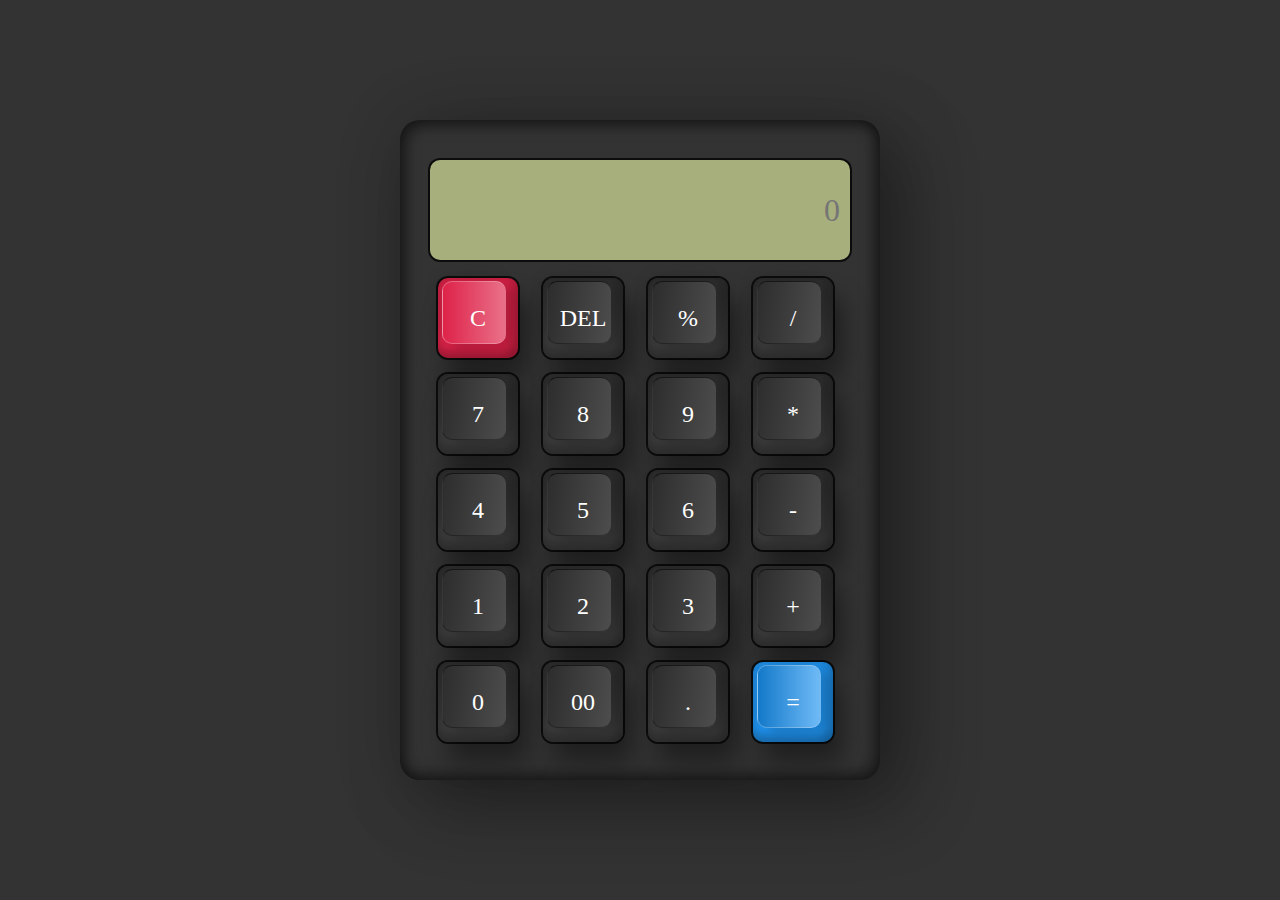
<file: index.html>
<!DOCTYPE html>
<html lang="en">
<head>
    <meta charset="UTF-8">
    <meta http-equiv="X-UA-Compatible" content="IE=edge">
    <meta name="viewport" content="width=device-width, initial-scale=1.0">
    <link rel="stylesheet" href="style.css">
    <title>Calculator</title>
</head>
<body>
    <div class="container">
        <form  class="calculator" name="calc">
            <input type="text" readonly class="value" name="txt" placeholder="0">
            <span class="num clear" onclick="document.calc.txt.value = ''"><i>c</i></span>
            <span class="num del" onclick="document.calc.txt.value = calc.txt.value.slice(0,-1)"><i>Del</i></span>
            <span class="num" onclick="document.calc.txt.value += '%'"><i>%</i></span>
            <span class="num" onclick="document.calc.txt.value += '/'"><i>/</i></span>
            <span class="num" onclick="document.calc.txt.value += '7'"><i>7</i></span>
            <span class="num" onclick="document.calc.txt.value += '8'"><i>8</i></span>
            <span class="num" onclick="document.calc.txt.value += '9'"><i>9</i></span>
            <span class="num" onclick="document.calc.txt.value += '*'"><i>*</i></span>
            <span class="num" onclick="document.calc.txt.value += '4'"><i>4</i></span>
            <span class="num" onclick="document.calc.txt.value += '5'"><i>5</i></span>
            <span class="num" onclick="document.calc.txt.value += '6'"><i>6</i></span>
            <span class="num" onclick="document.calc.txt.value += '-'"><i>-</i></span>
            <span class="num" onclick="document.calc.txt.value += '1'"><i>1</i></span>
            <span class="num" onclick="document.calc.txt.value += '2'"><i>2</i></span>
            <span class="num" onclick="document.calc.txt.value += '3'"><i>3</i></span>
            <span class="num" onclick="document.calc.txt.value += '+'"><i>+</i></span>
            <span class="num" onclick="document.calc.txt.value += '0'"><i>0</i></span>
            <span class="num" onclick="document.calc.txt.value += '00'"><i>00</i></span>
            <span class="num" onclick="document.calc.txt.value += '.'"><i>.</i></span>
            <span class="num equal" onclick="document.calc.txt.value = eval(calc.txt.value)"><i>=</i></span>
        </form>
    </div>
</body>
</html>
</file>
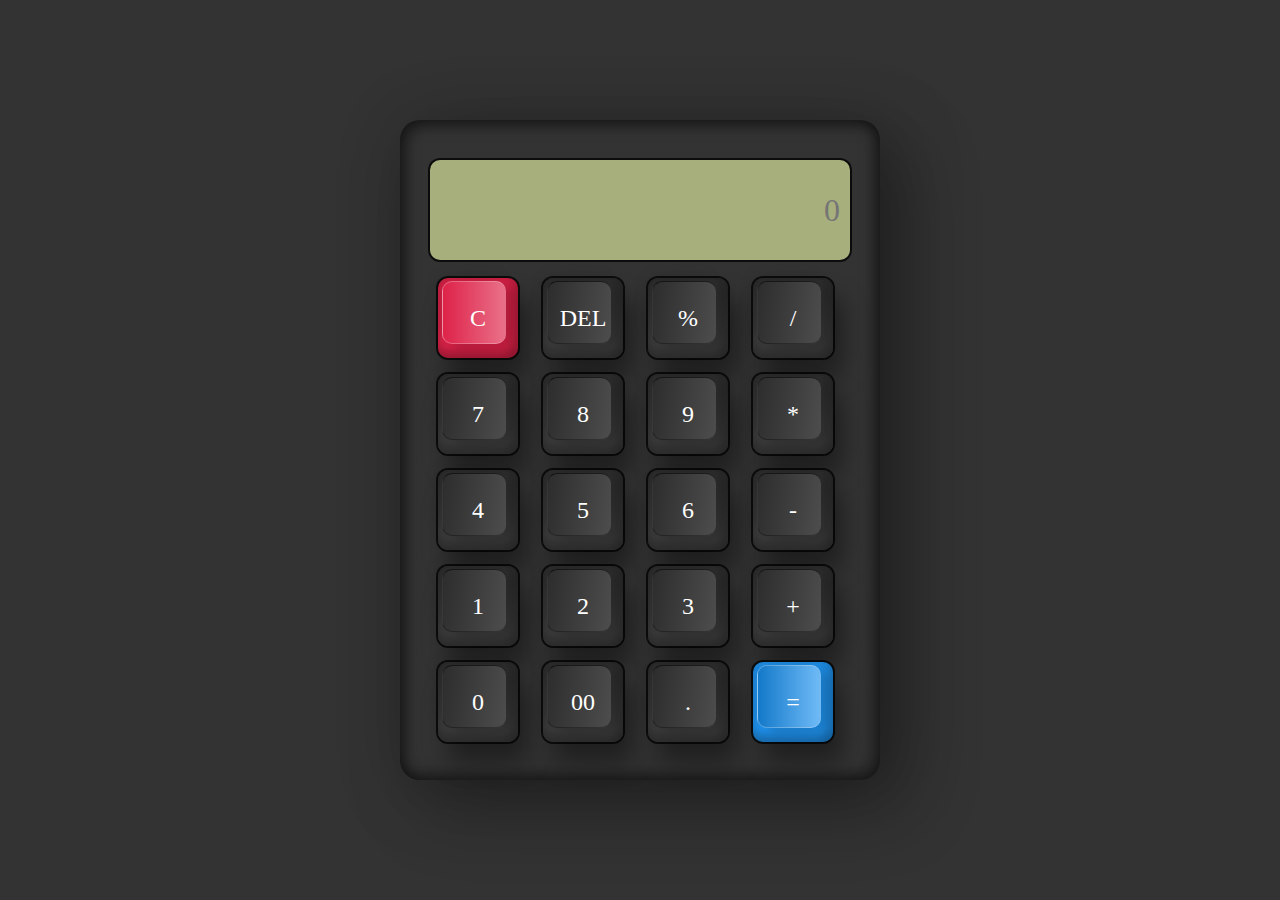
<file: index1.html>
<!DOCTYPE html>
<html lang="en">
<head>
    <meta charset="UTF-8">
    <meta http-equiv="X-UA-Compatible" content="IE=edge">
    <meta name="viewport" content="width=device-width, initial-scale=1.0">
    <link rel="stylesheet" href="style1.css">
    <title>Calculator</title>
</head>
<body>
    <div class="container">
        <form  class="calculator" name="calc">
            <input type="text" readonly class="value" name="txt" placeholder="0">
            <span class="num clear" onclick="document.calc.txt.value = ''"><i>c</i></span>
            <span class="num del" onclick="document.calc.txt.value = calc.txt.value.slice(0,-1)"><i>Del</i></span>
            <span class="num" onclick="document.calc.txt.value += '%'"><i>%</i></span>
            <span class="num" onclick="document.calc.txt.value += '/'"><i>/</i></span>
            <span class="num" onclick="document.calc.txt.value += '7'"><i>7</i></span>
            <span class="num" onclick="document.calc.txt.value += '8'"><i>8</i></span>
            <span class="num" onclick="document.calc.txt.value += '9'"><i>9</i></span>
            <span class="num" onclick="document.calc.txt.value += '*'"><i>*</i></span>
            <span class="num" onclick="document.calc.txt.value += '4'"><i>4</i></span>
            <span class="num" onclick="document.calc.txt.value += '5'"><i>5</i></span>
            <span class="num" onclick="document.calc.txt.value += '6'"><i>6</i></span>
            <span class="num" onclick="document.calc.txt.value += '-'"><i>-</i></span>
            <span class="num" onclick="document.calc.txt.value += '1'"><i>1</i></span>
            <span class="num" onclick="document.calc.txt.value += '2'"><i>2</i></span>
            <span class="num" onclick="document.calc.txt.value += '3'"><i>3</i></span>
            <span class="num" onclick="document.calc.txt.value += '+'"><i>+</i></span>
            <span class="num" onclick="document.calc.txt.value += '0'"><i>0</i></span>
            <span class="num" onclick="document.calc.txt.value += '00'"><i>00</i></span>
            <span class="num" onclick="document.calc.txt.value += '.'"><i>.</i></span>
            <span class="num equal" onclick="document.calc.txt.value = eval(calc.txt.value)"><i>=</i></span>
        </form>
    </div>
</body>
</html>
</file>
<file: style.css>
*
{
    margin: 0;
    padding: 0;
    box-sizing: border-box;
    font-family: consolas;
}
body{
    display: flex;
    justify-content: center;
    align-items:  center;
    min-height: 100vh;
    background: #333;
}
.container
{
    position: relative;
    min-width: 300px;
    min-height: 400px;
    background: #333;
    border-radius: 20px;
    padding: 40px 30px 30px;
    box-shadow: 25px 25px 75px rgba(0, 0, 0, 0.25),
    10px 10px 70px rgba(0, 0, 0, 0.25),
    inset -5px -5px 15px rgba(0, 0, 0, 0.5),
    inset 5px 5px 15px rgba(0, 0, 0, 0.5);

}
.calculator 
{
    position: relative;
    display: grid;
}
.calculator .value {
    position: relative;
    grid-column: span 4;
    height: 100px;
    width: 100%;
    border: none;
    outline: none;
    background: #a7af7c;
    margin-bottom: 10px;
    border-radius: 10px;
    box-shadow: 0 0 0 2px rgba(0, 0, 0, 0.75);
    text-align: right;
    padding: 10px;
    font-size: 2em;
}
.calculator span{
    position: relative;
    display: grid;
    width: 80px;
    height: 80px;
    background: linear-gradient(180deg,#2f2f2f,#3f3f3f);
    box-shadow: inset -8px 0 8px rgba(0, 0, 0, 0.15),
    inset 0 -8px 8px rgba(0, 0, 0, 0.25),
    0 0 0 2px rgba(0, 0, 0, 0.75),
    10px 20px 25px rgba(0, 0, 0, 0.4);
    user-select: none;
    cursor: pointer;
    font-weight: 400;
    color: #fff;
    border-radius: 10px;
    place-items: center;
    margin: 8px;
}
.calculator span::before{
    content: '';
    position: absolute;
    top: 3px;
    left: 4px;
    bottom: 14px;
    right: 12px;
    background: linear-gradient(98deg,#2d2d2d,#4d4d4d);
    border-radius: 10px;
    box-shadow: -5px -5px 15px rgba(0, 0, 0, 0.1),
    10px 5px 10px rgba(0, 0, 0, 0.15);
    border-left:1px solid #0004;
    border-bottom:1px solid #0004;
    border-top:1px solid #0009;
}
.calculator span::after{
    filter: brightness(1.5);
}
.calculator span i{
    position: relative;
    font-style: normal;
    font-size: 1.5em;
    text-transform: uppercase;
}
.calculator .equal{
    background: #2196f3;
}
.calculator .equal::before{
    background: linear-gradient(90deg,#1479c9,#ffffff5c);
    border-left: 1px solid #fff4;
    border-top: 1px solid #fff4;
    border-bottom: 1px solid #fff4;
    border-bottom: 1px solid #fff4;
}
.calculator .clear{
    background: #de2349;
}
.calculator .clear::before{
    background: linear-gradient(90deg,#de2349,#ffffff5c);
    border-left: 1px solid #fff4;
    border-top: 1px solid #fff4;
    border-bottom: 1px solid #fff4;
    border-bottom: 1px solid #fff4;
}
</file>
<file: style1.css>
*
{
    margin: 0;
    padding: 0;
    box-sizing: border-box;
    font-family: consolas;
}
body{
    display: flex;
    justify-content: center;
    align-items:  center;
    min-height: 100vh;
    background: #333;
}
.container
{
    position: relative;
    min-width: 300px;
    min-height: 400px;
    background: #333;
    border-radius: 20px;
    padding: 40px 30px 30px;
    box-shadow: 25px 25px 75px rgba(0, 0, 0, 0.25),
    10px 10px 70px rgba(0, 0, 0, 0.25),
    inset -5px -5px 15px rgba(0, 0, 0, 0.5),
    inset 5px 5px 15px rgba(0, 0, 0, 0.5);

}
.calculator 
{
    position: relative;
    display: grid;
}
.calculator .value {
    position: relative;
    grid-column: span 4;
    height: 100px;
    width: 100%;
    border: none;
    outline: none;
    background: #a7af7c;
    margin-bottom: 10px;
    border-radius: 10px;
    box-shadow: 0 0 0 2px rgba(0, 0, 0, 0.75);
    text-align: right;
    padding: 10px;
    font-size: 2em;
}
.calculator span{
    position: relative;
    display: grid;
    width: 80px;
    height: 80px;
    background: linear-gradient(180deg,#2f2f2f,#3f3f3f);
    box-shadow: inset -8px 0 8px rgba(0, 0, 0, 0.15),
    inset 0 -8px 8px rgba(0, 0, 0, 0.25),
    0 0 0 2px rgba(0, 0, 0, 0.75),
    10px 20px 25px rgba(0, 0, 0, 0.4);
    user-select: none;
    cursor: pointer;
    font-weight: 400;
    color: #fff;
    border-radius: 10px;
    place-items: center;
    margin: 8px;
}
.calculator span::before{
    content: '';
    position: absolute;
    top: 3px;
    left: 4px;
    bottom: 14px;
    right: 12px;
    background: linear-gradient(98deg,#2d2d2d,#4d4d4d);
    border-radius: 10px;
    box-shadow: -5px -5px 15px rgba(0, 0, 0, 0.1),
    10px 5px 10px rgba(0, 0, 0, 0.15);
    border-left:1px solid #0004;
    border-bottom:1px solid #0004;
    border-top:1px solid #0009;
}
.calculator span::after{
    filter: brightness(1.5);
}
.calculator span i{
    position: relative;
    font-style: normal;
    font-size: 1.5em;
    text-transform: uppercase;
}
.calculator .equal{
    background: #2196f3;
}
.calculator .equal::before{
    background: linear-gradient(90deg,#1479c9,#ffffff5c);
    border-left: 1px solid #fff4;
    border-top: 1px solid #fff4;
    border-bottom: 1px solid #fff4;
    border-bottom: 1px solid #fff4;
}
.calculator .clear{
    background: #de2349;
}
.calculator .clear::before{
    background: linear-gradient(90deg,#de2349,#ffffff5c);
    border-left: 1px solid #fff4;
    border-top: 1px solid #fff4;
    border-bottom: 1px solid #fff4;
    border-bottom: 1px solid #fff4;
}
</file>
